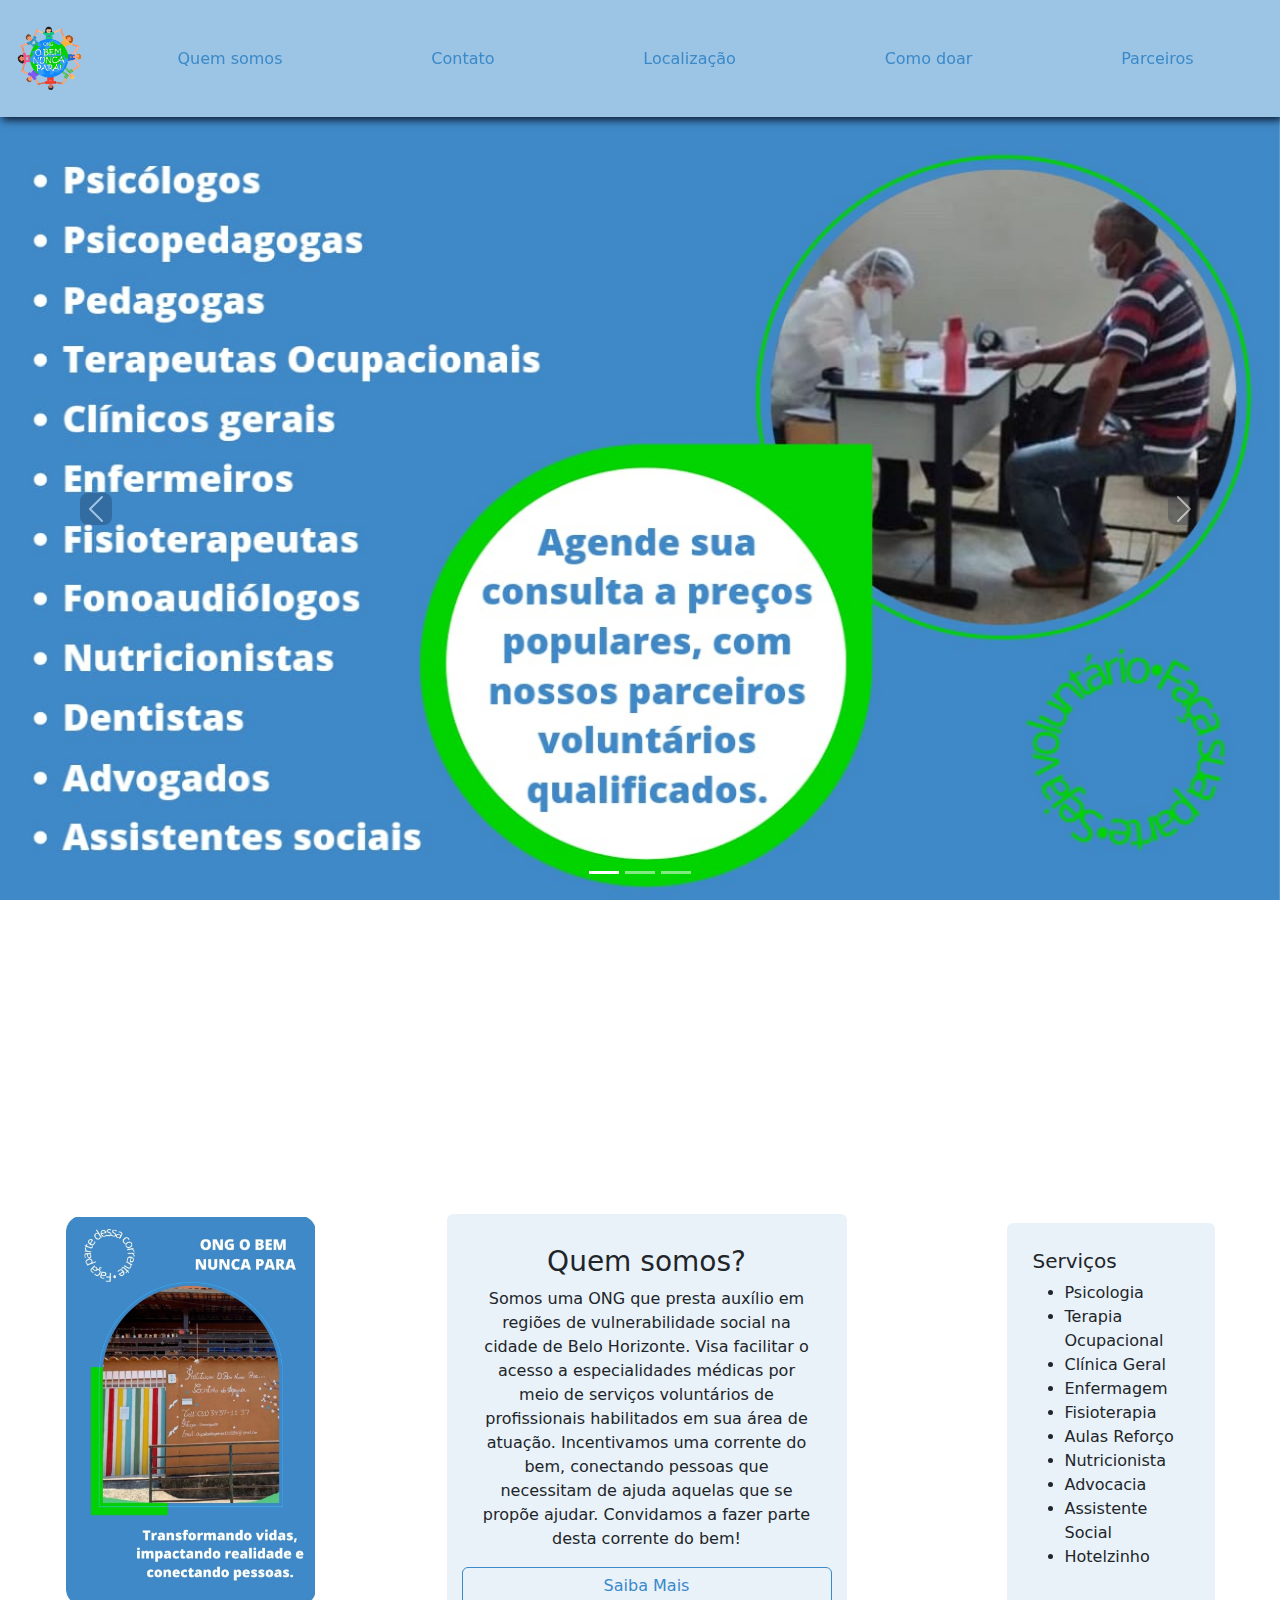
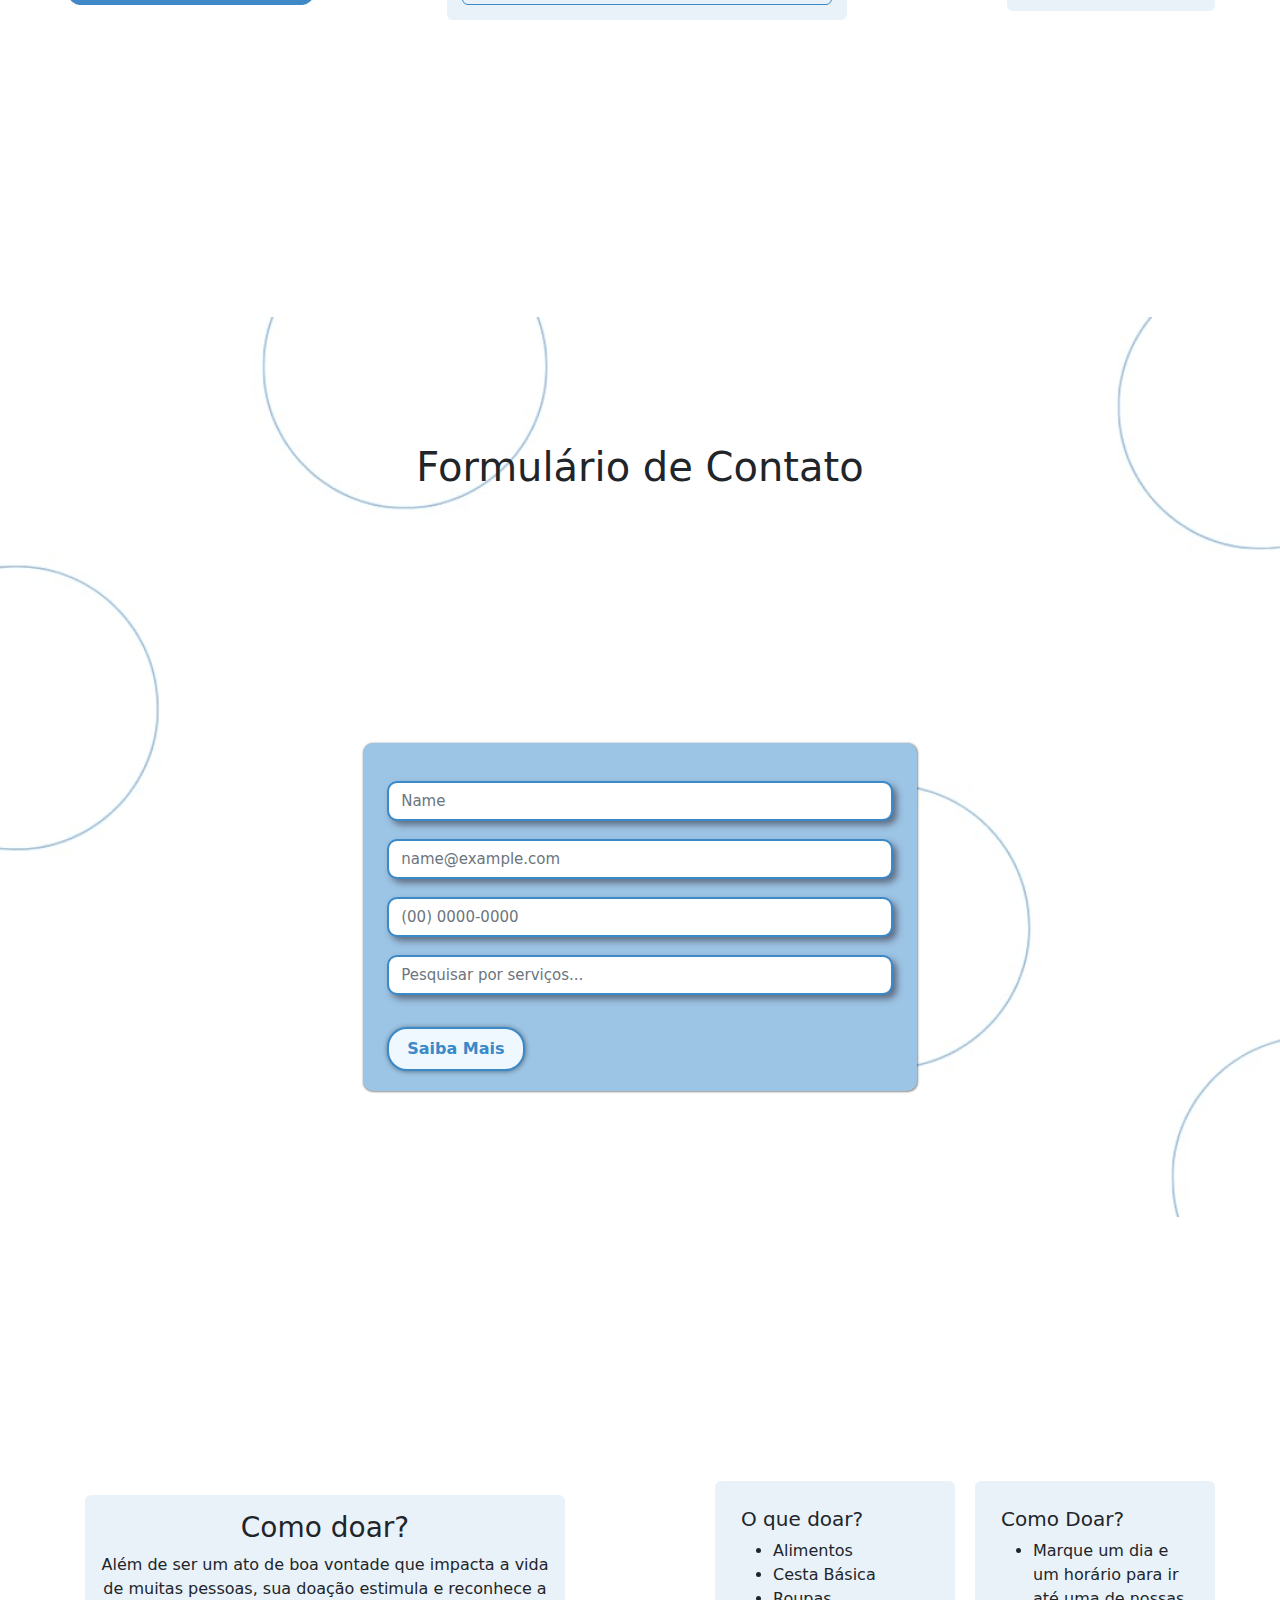
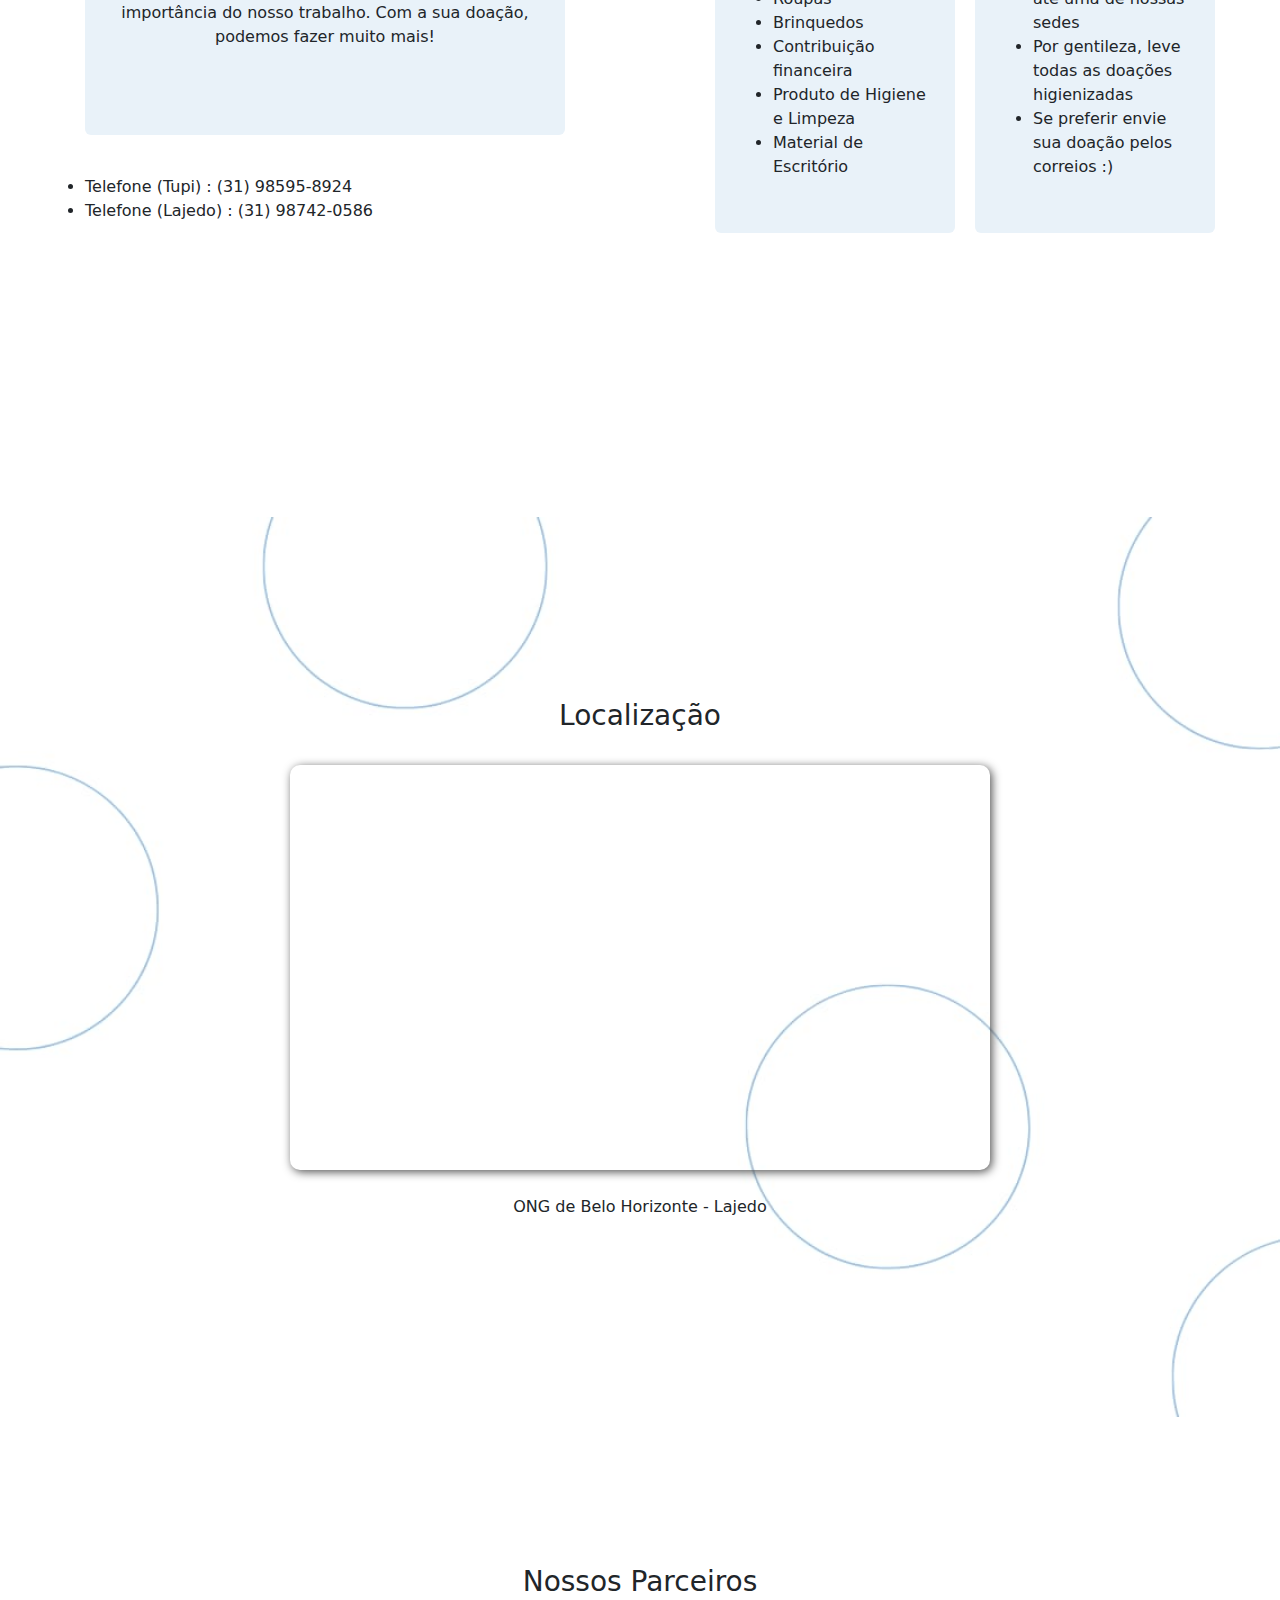
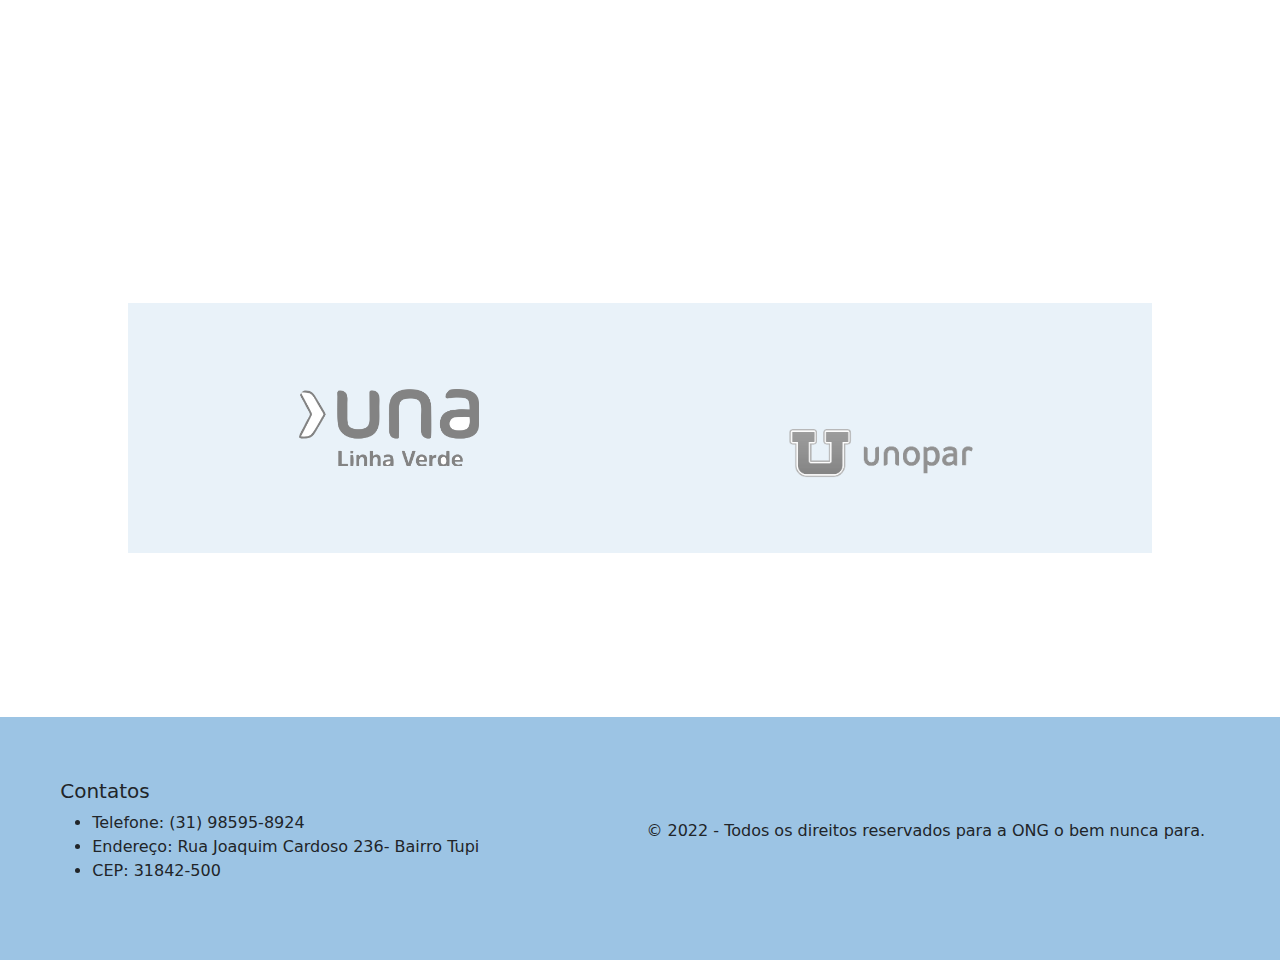
<file: index.html>
<!DOCTYPE html>
<html lang="pt-br">

<head>
    <meta charset="UTF-8">
    <meta http-equiv="X-UA-Compatible" content="IE=edge">
    <meta name="viewport" content="width=device-width, initial-scale=1.0">
    <title>ONG OBNP</title>

    <link rel="stylesheet" href="./bootstrap-5.2.0-beta1-dist/css/bootstrap.min.css">

    <link rel="stylesheet" href="./styles/NavBar.css">
    <link rel="stylesheet" href="./styles/Carousel.css">
    <link rel="stylesheet" href="./styles/Containers.css">
    <link rel="stylesheet" href="./styles/Sections__QuemSomos.css">
    <link rel="stylesheet" href="./styles/Formulario.css">
    <link rel="stylesheet" href="./styles/Select__Formulario.css">
    <link rel="stylesheet" href="./styles/Sections__ComoDoar.css">
    <link rel="stylesheet" href="./styles/Footer.css">
    <link rel="stylesheet" href="./styles/Mapa.css">
    <link rel="stylesheet" href="./styles/Parceiros.css">
</head>

<body id="Home">
    <!-- HTML - Menu -->
    <header class="Section--Container__Custom--Header">
        <nav class="navbar navbar-expand-lg nav__custom">
            <div class="container-fluid">
                <a class="navbar-brand" href="#Home"><img src="./assets/img/logo.png" class="logo__custom" alt=""></a>
                
                <button class="navbar-toggler nav--botao__custom" type="button" data-bs-toggle="collapse"
                    data-bs-target="#navbarSupportedContent" aria-controls="navbarSupportedContent"
                    aria-expanded="false" aria-label="Toggle navigation">
                    <span class="navbar-toggler-icon"></span>
                </button>

                <div class="collapse navbar-collapse navbar__custom--width" id="navbarSupportedContent">
                    <ul class="navbar-nav container--link__custom">
                        <li id="NavItem-1" class="nav-item">
                            <a class="nav-link links__custom" aria-current="page" href="#QuemSomos">Quem somos</a>
                        </li>
                        <li id="NavItem-2" class="nav-item">
                            <a class="nav-link links__custom" href="#Contato">Contato</a>
                        </li>
                        <li id="NavItem-3" class="nav-item">
                            <a class="nav-link links__custom" href="#Localização">Localização</a>
                        </li>
                        <li id="NavItem-4" class="nav-item">
                            <a class="nav-link links__custom" href="#Comodoar">Como doar</a>
                        </li>
                        <li id="NavItem-5" class="nav-item">
                            <a class="nav-link links__custom" href="#Parceiros">Parceiros</a>
                        </li>
                    </ul>
                </div>

            </div>
        </nav>
    </header>

    <div class="Section--Container carousel__custom--mobile">
        <!-- HTML - Carrossel -->
        <div id="carouselExampleIndicators" class="carousel slide" data-bs-ride="true">
            <div class="carousel-indicators">
                <button type="button" data-bs-target="#carouselExampleIndicators" data-bs-slide-to="0" class="active"
                    aria-current="true" aria-label="Slide 1"></button>
                <button type="button" data-bs-target="#carouselExampleIndicators" data-bs-slide-to="1"
                    aria-label="Slide 2"></button>
                <button type="button" data-bs-target="#carouselExampleIndicators" data-bs-slide-to="2"
                    aria-label="Slide 3"></button>
            </div>
            <div class="carousel-inner h-10">
                <div class="carousel-item active">
                    <img src="./assets/img/Imagem-Carrousel-1.jpeg"
                        class="d-block w-100 carousel__custom--width carousel__custom--mobile" alt="...">
                </div>
                <div class="carousel-item">
                    <img src="./assets/img/Imagem-Carrousel-2.jpeg"
                        class="d-block w-100 carousel__custom--width carousel__custom--mobile" alt="...">
                </div>
                <div class="carousel-item">
                    <img src="./assets/img/Imagem-Carrousel-3.jpeg"
                        class="d-block w-100 carousel__custom--width carousel__custom--mobile" alt="...">
                </div>
            </div>
            <button class="carousel-control-prev carousel__custom--mobile" type="button"
                data-bs-target="#carouselExampleIndicators" data-bs-slide="prev">
                <span class="carousel-control-prev-icon carousel__custom--bottom" aria-hidden="true"></span>
                <span class="visually-hidden">Previous</span>
            </button>
            <button class="carousel-control-next carousel__custom--mobile" type="button"
                data-bs-target="#carouselExampleIndicators" data-bs-slide="next">
                <span class="carousel-control-next-icon carousel__custom--bottom" aria-hidden="true"></span>
                <span class="visually-hidden">Next</span>
            </button>
        </div>
    </div>

    <main>

        <!-- Section - Quem somos -->
        <section id="QuemSomos" class="Section--Container QuemSomos__custom--alinhamento">

            <div class="QuemSomos__custom--containerImg-1">
                <img src="./assets/img/Imagem-QuemSomos.jpeg" class="img-fluid" alt="...">
            </div>
            <div class="QuemSomos__custom--containerImg-2">
                <img src="./assets/img/Imagem-Carrousel-3.jpeg" class="img-fluid" alt="...">
            </div>

            <div class="QuemSomos__custom--alinhamento QuemSomos__custom--CardsAlinhamento">
                <div class="card QuemSomos__custom--card-1">
                    <div class="card-body">
                        <h3 class="card-title">Quem somos?</h3>
                        <p class="card-text">
                            Somos uma ONG que presta auxílio em regiões de vulnerabilidade social na cidade de Belo
                            Horizonte. Visa facilitar o acesso a especialidades médicas por meio de serviços voluntários
                            de profissionais habilitados em sua área de atuação.

                            Incentivamos uma corrente do bem, conectando pessoas que necessitam de ajuda aquelas que se
                            propõe ajudar. Convidamos a fazer parte desta corrente do bem!
                        </p>
                    </div>

                    <button type="button" class="btn btn-outline-primary QuemSomos__custom--botao">Saiba Mais</button>
                </div>

                <div class="card QuemSomos__custom--card-2">
                    <div class="card-body">
                        <h5 class="card-title">Serviços</h5>
                        <ul class="QuemSomos__custom--Servicos">
                            <div>
                                <li class="card-text">Psicologia</li>
                                <li class="card-text">Terapia Ocupacional</li>
                                <li class="card-text">Clínica Geral</li>
                                <li class="card-text">Enfermagem</li>
                                <li class="card-text">Fisioterapia</li>
                            </div>
                            <div>
                                <li class="card-text">Aulas Reforço</li>
                                <li class="card-text">Nutricionista</li>
                                <li class="card-text">Advocacia</li>
                                <li class="card-text">Assistente Social</li>
                                <li class="card-text">Hotelzinho</li>
                            </div>
                        </ul>
                    </div>
                </div>
            </div>


        </section>

        <!-- Section - Formulário -->
        <section id="Contato" class="Section--Container Formulario__custom--Section bg-image" style="
            background-image: url('./assets/img/Background.jpeg');
            height: 100vh;
            background-repeat: no-repeat;
            background-size: cover;
        ">

            <header class="Formulario__custom--header">
                <h1>Formulário de Contato</h1>
            </header>

            <div class="Formulario__custom--Container">
                <form id="form" class="row g-2 Formulario__custom">
                    <div class="mb-12">
                        <input type="text" id="Name" class="form-control Formulario__custom--input" placeholder="Name">
                        <div class="invalid-feedback">
                            Seu nome NÃO deve conter caracteres especiais ou números
                        </div>
                    </div>
                    <div class="mb-12">
                        <input type="email" id="Email" class="form-control Formulario__custom--input"
                            placeholder="name@example.com">
                        <div class="invalid-feedback">
                            Insira um formato válido de Email
                        </div>
                    </div>
                    <div class=" mb-12">
                        <input type="tel" id="Tel" class="form-control Formulario__custom--input"
                            placeholder="(00) 0000-0000">
                        <div class="invalid-feedback">
                            Insira um número de telefone válido
                        </div>
                    </div>
                    <div class="mb-12">
                        <input type="text" id="Servicos" class="form-control Formulario__custom--input"
                            placeholder="Pesquisar por serviços...">
                        <label for="Servicos" id="LabelServicos"></label>
                        <div class="invalid-feedback">
                            Pesquise e selecione um serviço
                        </div>
                    </div>

                    <div class="col-12">
                        <button type="submit" class="btn btn-outline-primary Formulario__custom--Button">Saiba
                            Mais</button>
                    </div>

                    <div class="ContainerList" id="ContainerList">
                        <div class="CampoList" id="CampoList">
                            <div id="List" value=''></div>
                        </div>
                    </div>

                </form>
            </div>
        </section>

        <!-- Section - Como Doar -->
        <section id="Comodoar" class="Section--Container Doar__custom--alinhamento">

            <div class="Doar__custom--alinhamento Doar__custom--CardsAlinhamento">

                <div class="Doar__custom--ContainerCard-1">
                    <div class="card Doar__custom--card-1">
                        <div class="card-body">
                            <h3 class="card-title">Como doar?</h3>
                            <p class="card-text">
                                Além de ser um ato de boa vontade que impacta a vida de muitas pessoas, sua doação
                                estimula e reconhece a importância do nosso trabalho.


                                Com a sua doação, podemos fazer muito mais!
                            </p>
                        </div>
                    </div>

                    <ul class="Doar__custom--ListaContato">
                        <li>Telefone (Tupi) : (31) 98595-8924</li>
                        <li>Telefone (Lajedo) : (31) 98742-0586</li>
                    </ul>
                </div>

                <div class="Doar__custom--Container--Card-2">
                    <div class="card Doar__custom--card-2">
                        <div class="card-body">
                            <h5 class="card-title">O que doar?</h5>
                            <ul class="Doar__custom--Servicos">
                                <div>
                                    <li class="card-text">Alimentos</li>
                                    <li class="card-text">Cesta Básica</li>
                                    <li class="card-text">Roupas</li>
                                    <li class="card-text">Brinquedos</li>
                                </div>
                                <div>
                                    <li class="card-text">Contribuição financeira</li>
                                    <li class="card-text">Produto de Higiene e Limpeza</li>
                                    <li class="card-text">Material de Escritório</li>
                                </div>
                            </ul>
                        </div>
                    </div>

                    <div class="card Doar__custom--card-2">
                        <div class="card-body">
                            <h5 class="card-title">Como Doar?</h5>
                            <ul class="Doar__custom--Servicos">
                                <div>
                                    <li class="card-text"> Marque um dia e um horário para ir até uma de nossas sedes
                                    </li>
                                    <li class="card-text">Por gentileza, leve todas as doações higienizadas</li>
                                    <li class="card-text">Se preferir envie sua doação pelos correios :)</li>
                                </div>
                            </ul>
                        </div>
                    </div>
                </div>

            </div>


        </section>

        <!-- Section - Localização -->
        <section id="Localização" class="Section--Container Localizacao__custom--ContainerMapa bg-image" style="
          background-image: url('./assets/img/Background.jpeg');
          height: 100vh;
          background-repeat: no-repeat;
          background-size: cover;
        ">
            <h3>Localização</h3>

            <iframe
                src="https://www.google.com/maps/embed?pb=!1m18!1m12!1m3!1d3753.2116683341114!2d-43.91452988488264!3d-19.830994840359818!2m3!1f0!2f0!3f0!3m2!1i1024!2i768!4f13.1!3m3!1m2!1s0xa685245a3ca16f%3A0xa140dd3383a731c5!2sR.%20Poeta%20Raul%20Bop%2C%20309%20-%20Tupi%2C%20Belo%20Horizonte%20-%20MG%2C%2031844-460!5e0!3m2!1spt-BR!2sbr!4v1656283145135!5m2!1spt-BR!2sbr"
                class="Localizacao__custom--mapa" allowfullscreen="" loading="lazy"
                referrerpolicy="no-referrer-when-downgrade"></iframe>

            <p>ONG de Belo Horizonte - Lajedo </p>
        </section>

        <!-- Section - parceiros -->
        <section id="Parceiros" class="Section--Container Parceiros__custom--Container" >
            <h3>Nossos Parceiros</h3>
            <ul class="Parceiros__custom--listaParceiros" >
                <li class="Parceiros__custom--Imagem-1 Parceiros__custom--ImagemTamanho" ></li>
                <li class="Parceiros__custom--Imagem-2 Parceiros__custom--ImagemTamanho" ></li>
            </ul>
        </section>

    </main>

    <footer class="Footer__custom--Container">

        <div class="Footer__custom">
            <h5>Contatos</h5>
            <ul class="Footer__custom--ListaEstilo">
                <li>Telefone: (31) 98595-8924</li>
                <li>Endereço: Rua Joaquim Cardoso 236- Bairro Tupi</li>
                <li>CEP: 31842-500</li>
            </ul>
        </div>

        <div class="Footer__custom--Mid">
            <ul class="Footer__custom--ListaMid">
                <li>&copy 2022 - Todos os direitos reservados para a ONG o bem nunca para.</li>
            </ul>
        </div>

    </footer>

    <script type="module" src="./src/Form__Script.js"></script>
    <script src="./bootstrap-5.2.0-beta1-dist/js/bootstrap.min.js"></script>
</body>

</html>
</file>
<file: styles/NavBar.css>
.nav__custom {
    width: 100vw;
    height: auto;
    min-height: 13vh;

    position: fixed;
    z-index: 99;

    background-color: #9CC4E4;
    box-shadow: 2px 3px 8px #0d182d;
}

.logo__custom {
    width: 75px;
    height: 75px;

    padding: 5px;
}

.nav--botao__custom {   
    border: none;
    color: transparent;   
}

@keyframes animation__button {
    0% { 
        transform: rotateZ(25deg);
    }
    50% { 
        transform: rotateZ(-30deg);
    }
    100% { 
        transform: rotateZ(25deg);
    }
}

.nav--botao__custom:active {
    animation: normal 0.5s animation__button;  
}

.container--link__custom {
    width: 100%;

    display: flex;
    justify-content: space-around;
}

.links__custom {
    color: #3A89C9;
    font-weight: 500;
    padding: 10px;
}

.links__custom:hover {
    transition: all 0.2s;
    border-bottom: solid 2px #3A89C9;
}

@media screen and (max-width: 991px) {
    .container--link__custom {
        width: 100vw;
        height: 70%;
        min-height: auto;

        margin-left: -12px;
        text-align: center;
    }
    
    .navbar__custom--width {
        height: 100vh;
    }

    .links__custom:hover {
        border-bottom: solid 2px #3A89C9;
        border-top: solid 2px #3A89C9;
        background-color: #3a89c954;
    }
}
</file>
<file: styles/Carousel.css>
.carousel__custom--width {
    width: 100%;
    height: 87vh; 
}

.carousel__custom--bottom {
    background-color: #0d182d80;
    border-radius: 25%;
    padding: 5px;
}

@media screen and (max-width: 550px) {
    .carousel__custom--mobile {
        display: none;
        visibility: hidden;
    }
}
</file>
<file: styles/Containers.css>
.Section--Container {
    width: 100%;
    height: 100vh;
}

.Section--Container__Custom--Header {
    height: 13vh;
}
</file>
<file: styles/Sections__QuemSomos.css>
.QuemSomos__custom--alinhamento {
    display: flex;
    flex-wrap: wrap;
    align-items: center;
    justify-content: space-around;
}

.QuemSomos__custom--containerImg-1 {
    width: 250px;
    height: 500px;
}

.QuemSomos__custom--containerImg-2 {
    display: none;
}

.QuemSomos__custom--CardsAlinhamento {
    width: 60%;
    justify-content: space-between;
    flex-wrap: wrap;

    margin-top: -100px;
}

.QuemSomos__custom--card-1 {
    width: 25rem;
    text-align: center;

    background-color: #E9F2F9;

    padding: 15px;
    border: none;
}

.QuemSomos__custom--card-2 {
    width: 13rem;

    background-color: #E9F2F9;

    padding: 10px;
    border: none;
}

.QuemSomos__custom--botao {
    border-color: #3A89C9;
    color: #3A89C9;
}

.QuemSomos__custom--botao:hover {
    background-color: #3A89C9;
    border-color: #3A89C9;
}

@media screen and (max-width: 1000px) {
    .QuemSomos__custom--containerImg-1 {
        display: none;
    }

    .QuemSomos__custom--CardsAlinhamento {
        width: 90%;
        justify-content: space-around;
        margin-top: 20px;
    }

    .QuemSomos__custom--card-1 {
        margin: 20px;
    }
    
    .QuemSomos__custom--card-2 {
        margin: 20px;
        margin-top: 10px;
    }

}

@media screen and (max-width: 746px) {

    .QuemSomos__custom--alinhamento {
        height: auto;
    }

    .QuemSomos__custom--card-1 {
        width: 100%;
    }

    .QuemSomos__custom--card-2 {
        width: 100%;
    }

    .QuemSomos__custom--Servicos {
        display: flex;
        align-items: center;
        justify-content: space-around;
    }
}

@media screen and (max-width: 550px) {

    .QuemSomos__custom--containerImg-2 {
        margin-top: 50px;
        width: 95%;
        display: initial;
    }

    .QuemSomos__custom--containerImg-2 img {
       border-radius: 10px;
    }

    .QuemSomos__custom--alinhamento {
        height: auto;
    }

    .QuemSomos__custom--card-1 {
        width: 100%;
        margin-top: 0;
        margin: 30px 0;
    }
}

@media screen and (max-width: 450px) {
    .QuemSomos__custom--Servicos {
        display: block;
    }
}
</file>
<file: styles/Formulario.css>
.Formulario__custom--Section {
    display: flex;
    flex-direction: column;
    align-items: center;
    justify-content: space-around;

    background-color: #E9F2F9;
}

.Formulario__custom--header {
    width: 100%;
    text-align: center;
}

.Formulario__custom--Container {
    display: flex;
    flex-direction: column;
    align-items: center;
    justify-content: center;
}

.Formulario__custom {
    width: 80%;
    max-width: 700px;
    
    padding: 20px;
    
    background-color: #9CC4E4;
    box-shadow: .2px .2px 2px #00000070;
    
    border-radius: 10px;
}

.Formulario__custom--input {
    box-shadow: 4px 4px 6px #566075dc;
    border: solid 2px #3A89C9;
    border-radius: 10px;

    color: #303642;

    height: 40px;

    margin-top: 10px;
    
    font-weight: 500;
    font-size: 15px;
}

.Formulario__custom--input:hover {
    box-shadow: none;
    transition: all 0.3s;
}

.Formulario__custom--Button {
    background-color: aliceblue;
    border: solid 2px #3A89C9;
    border-radius: 20px;

    padding: 8px 18px;
    
    color: #3A89C9;
    font-weight: 600;
    
    box-shadow: .5px .5px 5px #00000070;
}

.Formulario__custom--Button:hover {
    box-shadow: none;
    
    background-color: #3A89C9;
    border: solid 2px #3A89C9;

    transition: all 0.3s;
}

@media screen and (max-width: 590px) {
    .Formulario__custom {
        width: 90%;
        padding: 35px 10px;
    }
}

@media screen and (max-width: 400px) {
    .Formulario__custom {
        width: 90%;
        padding: 20px 10px;
        border-radius: 10px;
    }

    .Formulario__custom--input {
        margin-top: 20px;
        height: 50px;
    }
}
</file>
<file: styles/Select__Formulario.css>
.ContainerList {
    width: 100%;
    height: 0px;

    display: none;

    z-index: 33;
}

.CampoList {
    padding: 20px;
    border-radius: 10px;

    height: 140px;
    overflow: hidden;
    
    margin-top: -80px;
}

.ContainerSelect {
    color: #E9F2F9;
    font-weight: 600;
}

.ContainerSelect:hover {
    color: #E9F2F9;

    background-color: rgba(114, 114, 114, 0.802);
    border: solid 2px #E9F2F9;
    border-radius: 15px;

    cursor: pointer;

    transition: all 0.3s;
}
</file>
<file: styles/Sections__ComoDoar.css>
.Doar__custom--alinhamento {
    height: auto;
    min-height: 100vh;
}

.Doar__custom--CardsAlinhamento {
    width: 100%;

    display: flex;
    flex-wrap: wrap;
    align-items: center;
    justify-content: space-around;
}

.Doar__custom--card-1 {
    width: 30rem;
    margin: 20px;
    height: 15rem;

    text-align: center;
    border: none;
    background-color: #E9F2F9;
}

.Doar__custom--card-2 {
    width: 15rem;
    height: 22rem;
    
    padding: 10px;
    margin-bottom: 20px;

    background-color: #E9F2F9;
    border: none;
}

.Doar__custom--ListaContato {
    padding: 20px;
}

.Doar__custom--Container--Card-2 {
    width: 500px;
    display: flex;
    align-items: center;
    justify-content: space-between;
}

@media screen and (max-width: 1000px) {
    .Doar__custom--ContainerCard-1 {
        width: 80%;

        display: flex;
        flex-direction: column;
        align-items: center;
        justify-content: center;
    }

    .Doar__custom--card-1 {
        width: 100%;
        max-width: 40rem;
    }

    .Doar__custom--Container--Card-2 {
        width: 80%;
        justify-content: space-around;
    }

    .Doar__custom--card-2 {
        width: 40rem;
        height: 18rem;

        margin: 10px;
    }
}

@media screen and (max-width: 680px) {
    .Doar__custom--Container--Card-2 {
        flex-wrap: wrap;
    }

    .Doar__custom--card-2 {
        width: 40rem;
        height: auto;
        min-height: 15rem;
        max-height: 20rem;
    }
}
</file>
<file: styles/Footer.css>
.Footer__custom--Container {
    width: 100%;
    height: auto;
    min-height: 27vh;

    display: flex;
    flex-wrap: wrap;
    align-items: center;
    justify-content: space-around;

    background-color: #9CC4E4;
}

.Footer__custom--Mid {
    width: 50%;

    display: flex;
    flex-direction: column;
    justify-content: center;
    align-items: center;

    text-align: center;
}

.Footer__custom--ListaMid {
    list-style: none;    
}

.Footer__custom {
    padding: 10px;
    display: fle;
}

@media screen and (max-width: 800px) {
    .Footer__custom--Mid {
        width: 100%;
    }

    .Footer__custom {
        display: flex;
        flex-direction: column;
        align-items: center;
        justify-content: center;
        text-align: center;
    }

    .Footer__custom--ListaEstilo {
        list-style: none;
    }
}
</file>
<file: styles/Mapa.css>
.Localizacao__custom--ContainerMapa {
    background-color: #E9F2F9;

    display: flex;
    flex-direction: column;
    align-items: center;
    justify-content: center;
}

.Localizacao__custom--mapa {
    width: 60%;
    min-width: 300px;
    height: 45%;
    max-width: 700px;

    border-radius: 10px;
    box-shadow: 2px 2px 10px rgb(81, 81, 81);

    margin: 25px;
}
</file>
<file: styles/Parceiros.css>
.Parceiros__custom--Container {
    width: 100%;

    display: flex;
    flex-direction: column;
    justify-content: space-around;
    align-items: center;
}

.Parceiros__custom--listaParceiros {
    width: 80%;
    height: auto;
    min-height: 250px;
    min-width: 250px;

    padding: 20px;

    display: flex;
    flex-wrap: wrap;
    align-items: center;
    justify-content: space-around;

    list-style: none;

    background-color: #E9F2F9;
}

.Parceiros__custom--Imagem-1 {
    background-image: url(../assets/img/Parceiro-1.png);
    width: 180px;
    height: 77px;
}

.Parceiros__custom--Imagem-2 {
    background-image: url(../assets/img/Parceiro-2.png);
    width: 200px;
    height: 150px;
}

.Parceiros__custom--ImagemTamanho {

    margin: 15px;
    border-radius: 10px;

    background-repeat: no-repeat;
    background-size: cover;
}
</file>
